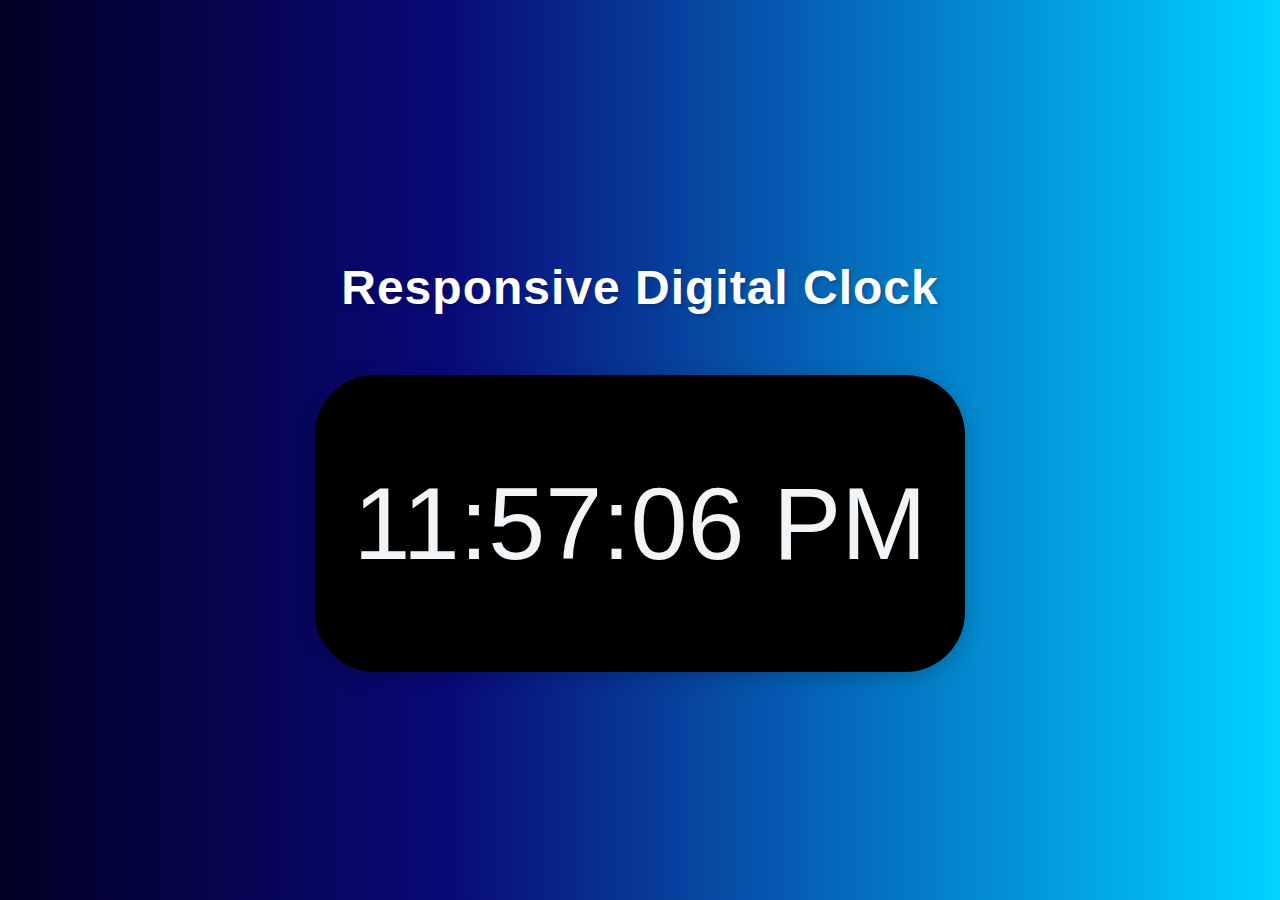
<file: dom/digital clock/index.html>
<!DOCTYPE html>
<html lang="en">

<head>
    <meta charset="UTF-8">
    <meta name="viewport" content="width=device-width, initial-scale=1.0">
    <link rel="stylesheet" href="./styles.css">
    <title>Digital Clock</title>
</head>

<body>

    <h1>Responsive Digital Clock</h1>
    <div class="clock" id="time"></div>


   <script src="./script.js"></script>
</body>

</html>
</file>
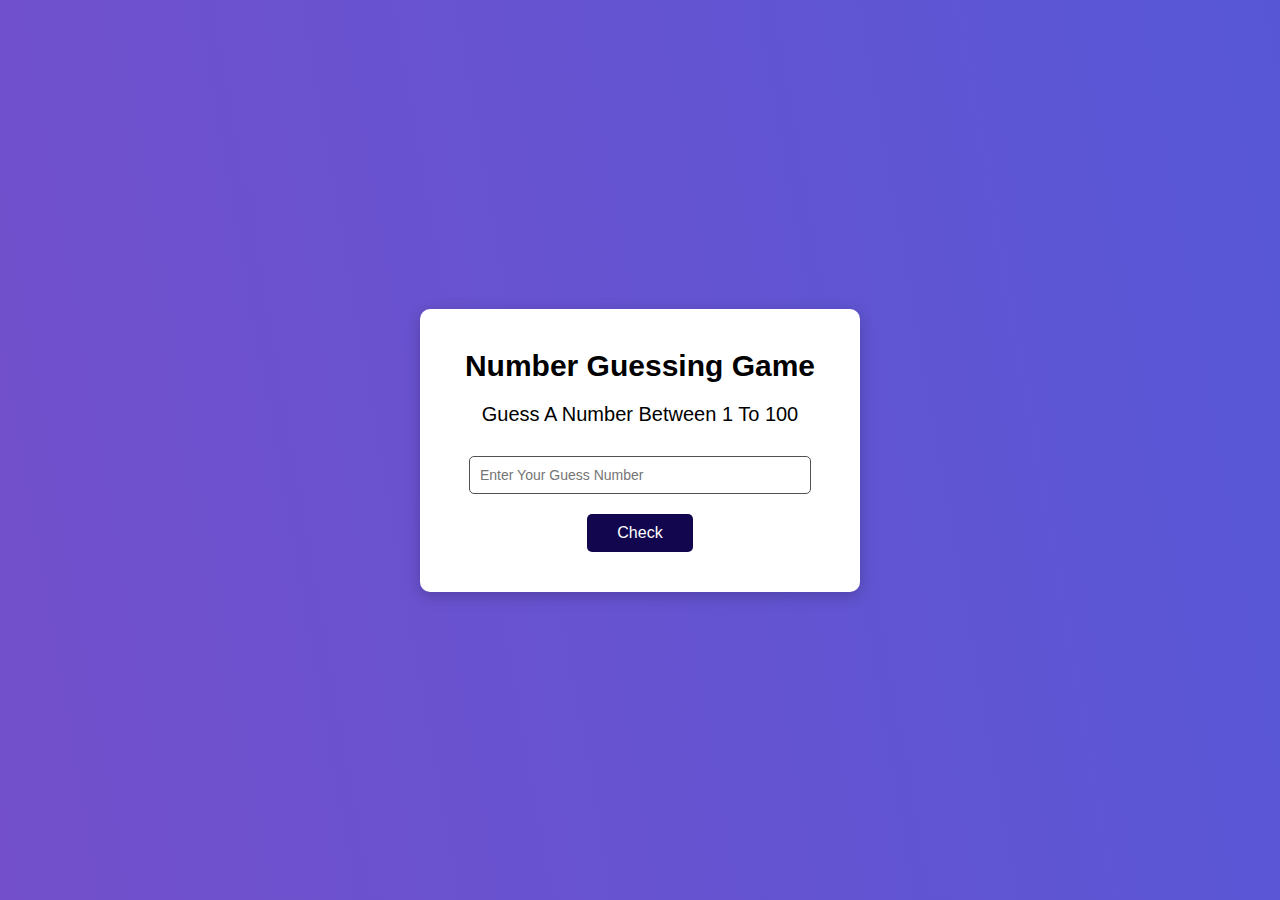
<file: dom/guessing game/index.html>
<!DOCTYPE html>
<html lang="en">

<head>
    <meta charset="UTF-8">
    <meta name="viewport" content="width=device-width, initial-scale=1.0">
    <link rel="stylesheet" href="styles.css">
    <title>Document</title>
</head>

<body>
    <div class="main">
        <h1>Number Guessing Game</h1>
        <p class="instruction">Guess A Number Between 1 To 100</p>

        <input type="number" name="/" id="guessInput" min="1" max="100" placeholder="Enter Your Guess Number">

        <button id="checkbtn">Check</button>

        <p id="result"></p>

        <button id="restartBtn" style="display: none;">Restart</button>
    </div>

    <script src="./script.js"></script>
</body>

</html>
</file>
<file: dom/digital clock/styles.css>
/* General body styles */
body {
    display: flex;
    justify-content: center;
    align-items: center;
    flex-direction: column;  /* Vertically align heading and clock */
    height: 100vh;
    margin: 0;
    /* background: linear-gradient(120deg, #d4e979, #dc7bdf, #a6da5c); Light gradient colors */
    background: rgb(2,0,36);
    background: linear-gradient(90deg, rgba(2,0,36,1) 0%, rgba(9,9,121,1) 35%, rgba(0,212,255,1) 100%);
    font-family: 'Roboto', sans-serif;
    color: white;
}

/* Heading style (placed above the clock) */
h1 {
    font-size: 3rem;
    margin-bottom: 60px; /* Reduced margin */
    cursor: pointer;
    text-align: center;
    letter-spacing: 1px;
    transition: all 0.3s ease;
    color: #ffffff;
    text-shadow: 2px 2px 4px rgba(0, 0, 0, 0.2); /* Subtle shadow for text */
}

h1:hover {
    border-bottom: 3px solid #fff;
    padding-bottom: 10px;
    color: #1889d4; /* Hover effect color */
}

/* Clock container styling */
.clock {
    font-size: 8vw; /* Font size relative to viewport width */
    color: #f2f5f7;
    /* background: linear-gradient(135deg, #add8e6, #f0e68c, #ffb6c1); Light pastel gradient */
    background-color: black;
    padding: 7vw 3vw; /* Adjust padding for better alignment */
     border-radius: 60px; /*Circle shape */
    box-shadow: 0 4px 20px rgba(0, 0, 0, 0.2); /* Slightly stronger shadow */
    text-align: center;
    transition: all 0.3s ease; /* Smooth transition for hover */
}

/* Hover effect for the clock */
.clock:hover {
    /* background-color: rgb(3, 31, 62);*/
    background: rgb(2,0,36);
    background: linear-gradient(90deg, rgb(2, 0, 24) 0%, rgba(3, 28, 97, 0.925) 35%, rgb(16, 99, 116) 100%); 
    color: white;
    border-radius: 50%;
    transform: scale(1.1); /* Slightly enlarge the clock on hover */
}  

/* Media query for tablets (max-width: 768px) */
@media (max-width: 768px) {
    .clock {
        font-size: 12vw; /* Larger font for tablets */
        padding: 8vw 10vw; /* Adjust padding for smaller devices */
    }
}

/* Media query for small screens (max-width: 480px) */
@media (max-width: 480px) {
    .clock {
        font-size: 16vw; /* Even larger font for mobile devices */
        padding: 10vw 12vw; /* Adjust padding accordingly */
    }
}
</file>
<file: dom/guessing game/styles.css>
body {
    font-family: Arial, sans-serif;
    background: linear-gradient(80deg, #734fcb , #5757d6);
    display: flex;
    justify-content: center;
    align-items: center;
    height: 100vh;
    margin: 0;
    padding: 0 20px;
}

.main{
    text-align: center;
    background: white;
    padding: 20px;
    border-radius: 10px;
    box-shadow: 0 4px 15px rgba(0, 0, 0, 0.2);
    width: 90%; 
    max-width: 400px;
}
.main:hover{
    background-color: #2e0b73;
    color: white;
}
h1 {
    font-size: 30px;
    margin-bottom: 10px;
    margin-top: 20px;
    text-align: center
}


p {
    font-size: 20px;
    margin: 20px 0;
    text-align: center

}

input {
    width:80%;
    padding: 10px;
    margin: 10px 0;
    border: 1px solid #545050;
    border-radius: 5px;
    font-size: 14px;
    
}

button {
    background: #12074e;
    color: white;
    border: none;
    padding: 10px 30px;
    font-size: 16px;
    cursor: pointer;
    border-radius: 5px;
    transition: 0.3s;
    width: 100%; 
    margin-top: 10px;
   
   

}

button:hover {
    background: #6a45d1;
}

#result {
    margin-top: 15px;
    font-size: 16px;
    color: #403e3e;
}

@media (min-width: 600px) {
    button {
        width: auto;
    }
}
</file>
